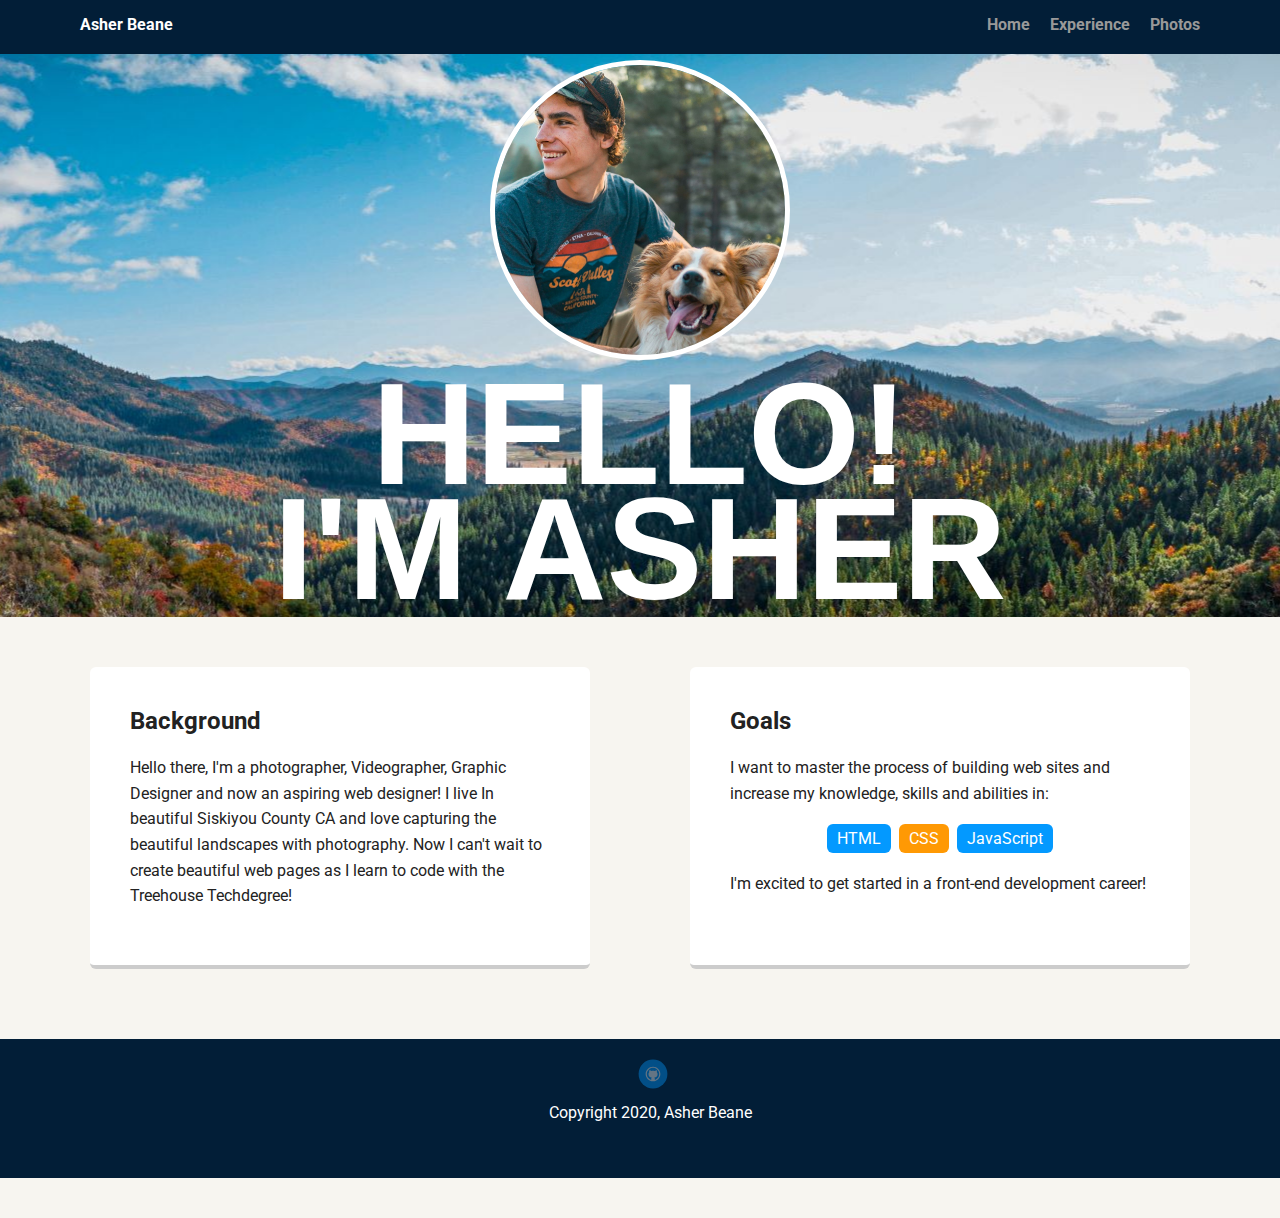
<file: index.html>
<!doctype html>
<html lang="en">
<head>
  <meta charset="utf-8">
  <title>Asher Beane Profile</title>
  <meta name="viewport" content="width=device-width, initial-scale=1.0">
  <link rel="stylesheet" href="styles.css">
  <link href="https://fonts.googleapis.com/css?family=Muli%7CRoboto:400,300,500,700,900" rel="stylesheet"></head>
  <body>

    <nav class="main-nav">
        <ul class="nav">
          <li class="name">Asher Beane</li>
          <li><a href="index.html">Home</a></li>
          <li><a href="Experience.html">Experience</a></li>
          <li><a href="Photos.html">Photos</a></li>
        </ul>
      </nav>

    <header class="background">
      <img src="images/profile.jpg" alt="Asher with his dog Chewy" class="profile-image">
      <h1 class="tag name">HELLO! <BR> I'M ASHER</h1>
      
    </header>

    <main class="flex">
      <section class="about-card">
        <h2>Background</h2>
        <p>Hello there, I'm a photographer, Videographer, Graphic Designer and now an aspiring web designer! I live In beautiful Siskiyou County CA and love capturing the beautiful landscapes with photography. Now I can't wait to create beautiful web pages as I learn to code with the Treehouse Techdegree!</p>
      </section> 

      <section class="about-card">
        <h2>Goals</h2>
        <p>I want to master the process of building web sites and increase my knowledge, skills and abilities in:</p>
        <ul class="skills">
          <li>HTML</li>
          <li>CSS</li>
          <li>JavaScript</li>
        </ul>
        <p>I'm excited to get started in a front-end development career!</p>
      </section> 

    </main>
    <footer>
      <ul>
        <li><a href="https://github.com/Asherbeane" class="social github">Github</a></li>
      </ul>
      <p class="copyright">Copyright 2020, Asher Beane</p>
    </footer>
  </body>
  </html>
</file>
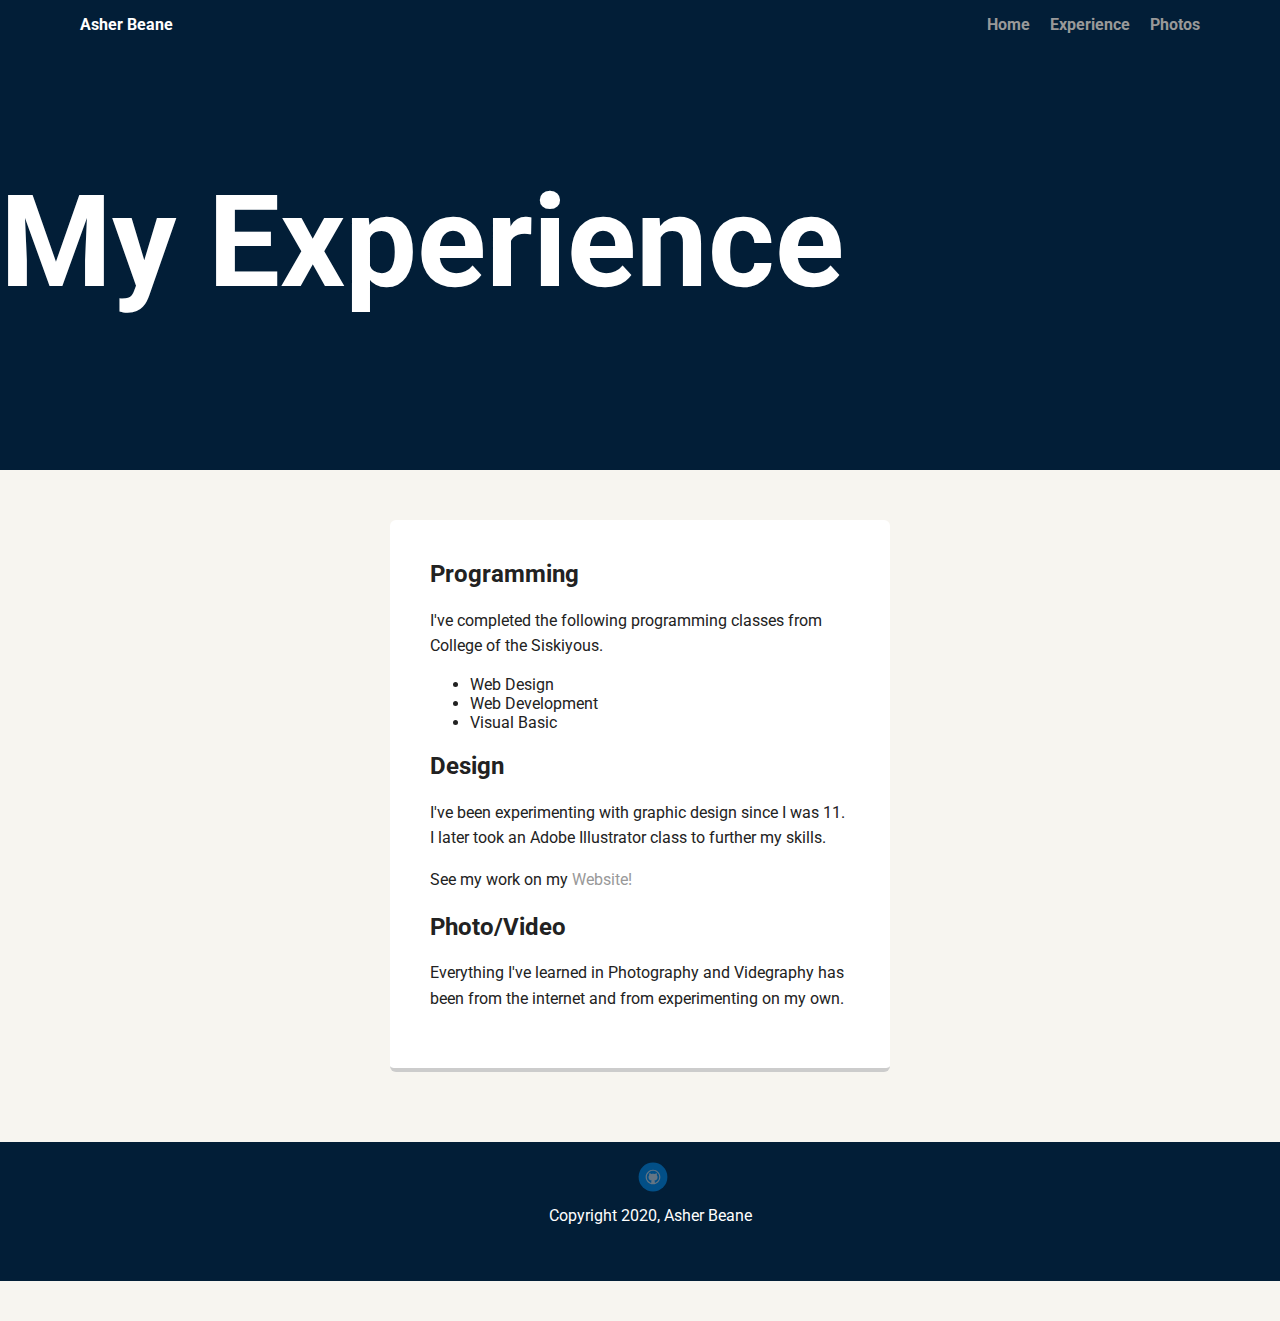
<file: Experience.html>
<!doctype html>
<html lang="en">
<head>
  <meta charset="utf-8">
  <title>Asher Beane Profile</title>
  <meta name="viewport" content="width=device-width, initial-scale=1.0">
  <link rel="stylesheet" href="styles.css">
  <link href="https://fonts.googleapis.com/css?family=Muli%7CRoboto:400,300,500,700,900" rel="stylesheet"></head>
  <body>

    <nav class="main-nav">
        <ul class="nav">
          <li class="name">Asher Beane</li>
          <li><a href="index.html">Home</a></li>
          <li><a href="Experience.html">Experience</a></li>
          <li><a href="Photos.html">Photos</a></li>
        </ul>
      </nav>

    <header class="blueheader" >
      <h1>My Experience</h1>
      
    </header>

    <main class="flex">
      <section class="about-card">
        <h2>Programming</h2>
        <p>I've completed the following programming classes from College of the Siskiyous.</p>
        <ul>
            <li>Web Design</li>
            <li>Web Development</li>
            <li>Visual Basic</li>
        </ul>
        <h2>Design</h2>
        <p>I've been experimenting with graphic design since I was 11. I later took an Adobe Illustrator class to further my skills.</p>
          <p>See my work on my <a href="https://asherbphotos.square.site/">Website!</a></p>

          <h2>Photo/Video</h2>
          <p>Everything I've learned in Photography and Videgraphy has been from the internet and from experimenting on my own.</p>
      </section> 
        


    </main>
    <footer style="background-color: rgb(2,30,55);">
      <ul>
        <li><a href="https://github.com/Asherbeane" class="social github">Github</a></li>
      </ul>
      <p class="copyright">Copyright 2020, Asher Beane</p>
    </footer>
  </body>
  </html>
</file>
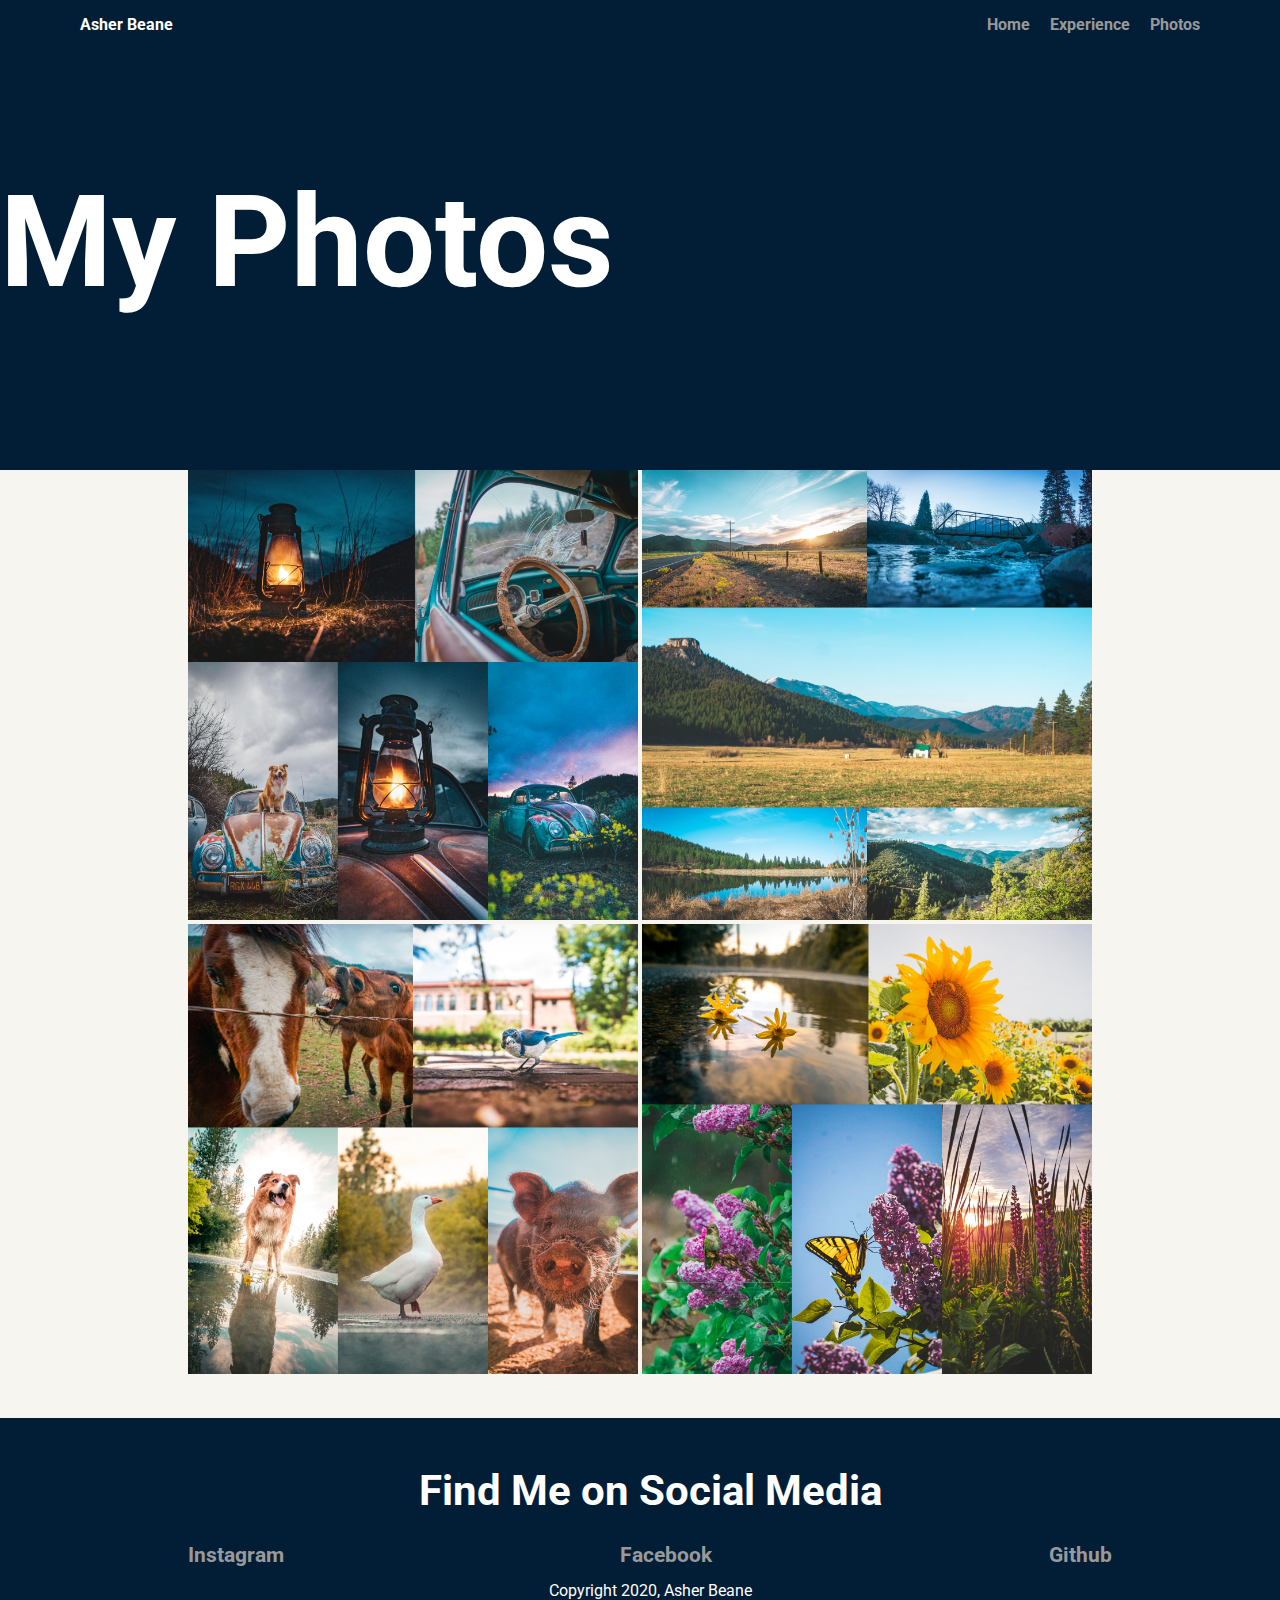
<file: Photos.html>
<!DOCTYPE html>
<html lang="en">
<head>
    <meta charset="UTF-8">
    <meta name="viewport" content="width=device-width, initial-scale=1.0">
    <title>Photo Gallery</title>

    <link rel="stylesheet" href="styles.css">
  <link href="https://fonts.googleapis.com/css?family=Muli%7CRoboto:400,300,500,700,900" rel="stylesheet"></head>
  <body>

    <nav class="main-nav">
        <ul class="nav">
          <li class="name">Asher Beane</li>
          <li><a href="index.html">Home</a></li>
          <li><a href="Experience.html">Experience</a></li>
          <li><a href="Photos.html">Photos</a></li>
        </ul>
      </nav>
    <header class="blueheader">
        <h1>My Photos</h1>
        
      </header>
    
<div >
    <img src="images/Carsandlights.jpg" alt="Old cars and old camp lantern" width="450" height="450" class= "Gallery">
    <img src="images/Landscapes.jpg" alt="Lanscape photos" width="450" height="450" class= "Gallery">
    <img src="images/Animals.jpg" alt="Animal Photos" width="450" height="450" class= "Gallery">
    <img src="images/Flowers.jpg" alt="Flower Photos" width="450" height="450" class= "Gallery">
</div>



<footer>
    <h1 style="color: white;">Find Me on Social Media</h1>

<ul class="social">
    <li><a href="https://www.instagram.com/asherb.photos/" >Instagram</a></li>
    <li><a href="https://www.facebook.com/asherb.photos"  >Facebook</a></li>
    <li><a href="https://github.com/Asherbeane" >Github</a></li>
</ul>  

  <p class="copyright">Copyright 2020, Asher Beane</p>
</footer>
</body>
</html>
</file>
<file: styles.css>
/* Global Layout Set-up */
* { 
  box-sizing: border-box;
}
  
body {
  margin: 0;
  padding: 0;
  text-align: center;
  font-family: 'Roboto', sans-serif;
  color: #222;
  background: #f7f5f0;
}
/* Link Styles */

a {
  text-decoration: none;
  color: #999;
}
a:hover {
  color: #6633ff;
}

/* Section Styles */

.main-nav {
  width: 100%;
  background:rgb(2,30,55);
  min-height: 30px;
  padding: 10px;
  position: fixed;
  text-align: center;
}
.nav {
  display: flex;
  justify-content: space-around;
  font-weight: 700;
  list-style-type: none;
  margin: 0 auto;
  padding: 0;
}

.nav .name {
    display: block;
    margin-right: auto;
    color: white;
}
.nav li {
  padding: 5px 10px 10px 10px;
}
.nav a {
  transition: all .5s;
}
.nav a:hover {
  color: white
}

header {
  overflow: hidden;
  text-align: center;
  line-height: 1.5;
  background-size: cover;
  padding-top: 60px;

}
.background{

  background: url('images/Small\ pano.jpg') no-repeat top center ;
  
  
  
}

.blueheader{
background-color:rgb(2,30,55);
color: white;
text-align: left;
font-size:5vw;
padding-bottom: 0px;
}


.profile-image {
  
  width: 300px;
  height: 300px;
  border-radius: 50%;
  border: 5px solid white;
  transition: all .5s;
}
header .profile-image:hover {
  transform: scale(1.2);
}
.tag {

  color: white;
  border-radius: 5px;
  margin: 10px auto;
  font-family: sans-serif;
  font-size: 900%;
  line-height: 0.8;

} 
.location {

  padding: 10px;
  border-radius: 5px;
  display: table;
  margin: 10px auto;
  color: White;
}
.about-card {
  margin: 30px;
  padding: 20px 40px 40px;
  max-width: 500px;
  text-align: left;
  background: #fff;
  border-bottom: 4px solid #ccc;
  border-radius: 6px;
  transition: all .5s;
}
.about-card:hover {
  border-color: rgb(0, 140, 255);
}

ul.skills {
  padding: 0;
  text-align: center;
}

.skills li {
  border-radius: 6px;
  display: inline-block;
  background: #ff9904;
  color: white;
  padding: 5px 10px;
  margin: 2px;
}

.skills li:nth-child(odd) {
  background: #0399ff;
}

footer {
  width: 100%;
  min-height: 30px;
  padding: 20px 0 40px 20px;
  background-size: cover;
}

footer .copyright {
  top: -8px;
  font-size: .75em;
}

footer ul {
  list-style-type: none;
  margin: 0;
  padding: 0;
}

footer ul li {
  display: inline-block;
}

a.social {
  display: inline-block;
  text-indent: -9999px;
  margin-left: 5px;
  width: 30px;
  height: 30px;
  background-size: 30px 30px;
  opacity: .4;
  transition: all .5s;
}
a.instagram {
  background-image: url(images/twitter.svg);
}
a.youtube {
  background-image: url(images/linkedin.svg);
}
a.github {
  background-image: url(images/github.svg);
}
a.social:hover {
  opacity: 1;
}
.clearfix {
  clear: both;
}

/* Styles for larger screens */
@media screen and (min-width: 720px) {
  
  .flex {
      display: -ms-flexbox;      /* TWEENER - IE 10 */
      display: flex; 
      max-width: 1200px;
      -ms-flex-pack: distribute;
      justify-content: space-around;
      margin: 0 auto;
  }

  header {
    min-height: 470px;
  }

  .nav {
    max-width: 1200px;
    padding: 0 30px;
  }


  main {
    padding-top: 20px;
  }

  main p {
    line-height: 1.6em;
  }

  footer {
    font-size: 1.3em;
    margin: 40px auto;
    color: white;
    background-color:rgb(2,30,55);
    
  }


  .Gallery:hover {
    transform: scale(1.2);
    transition: all .5s;
  }

.title{
  color: white;
  border-radius: 5px;
  margin: 5%;
  font-family: sans-serif;
  font-size: 700%;
  line-height: 0.8;

}
.list{
  display: inline;
  color: white;
  border-radius: 5px;
  margin: 5%;
  font-family: sans-serif;
  line-height: 0.8;
}
.social{
  display: flex;
  justify-content: space-around;
  font-weight: 700;
  list-style-type: none;
  margin: 0 auto;
  padding: 0;
}
.social:hover{
color:white;
}
}
</file>
